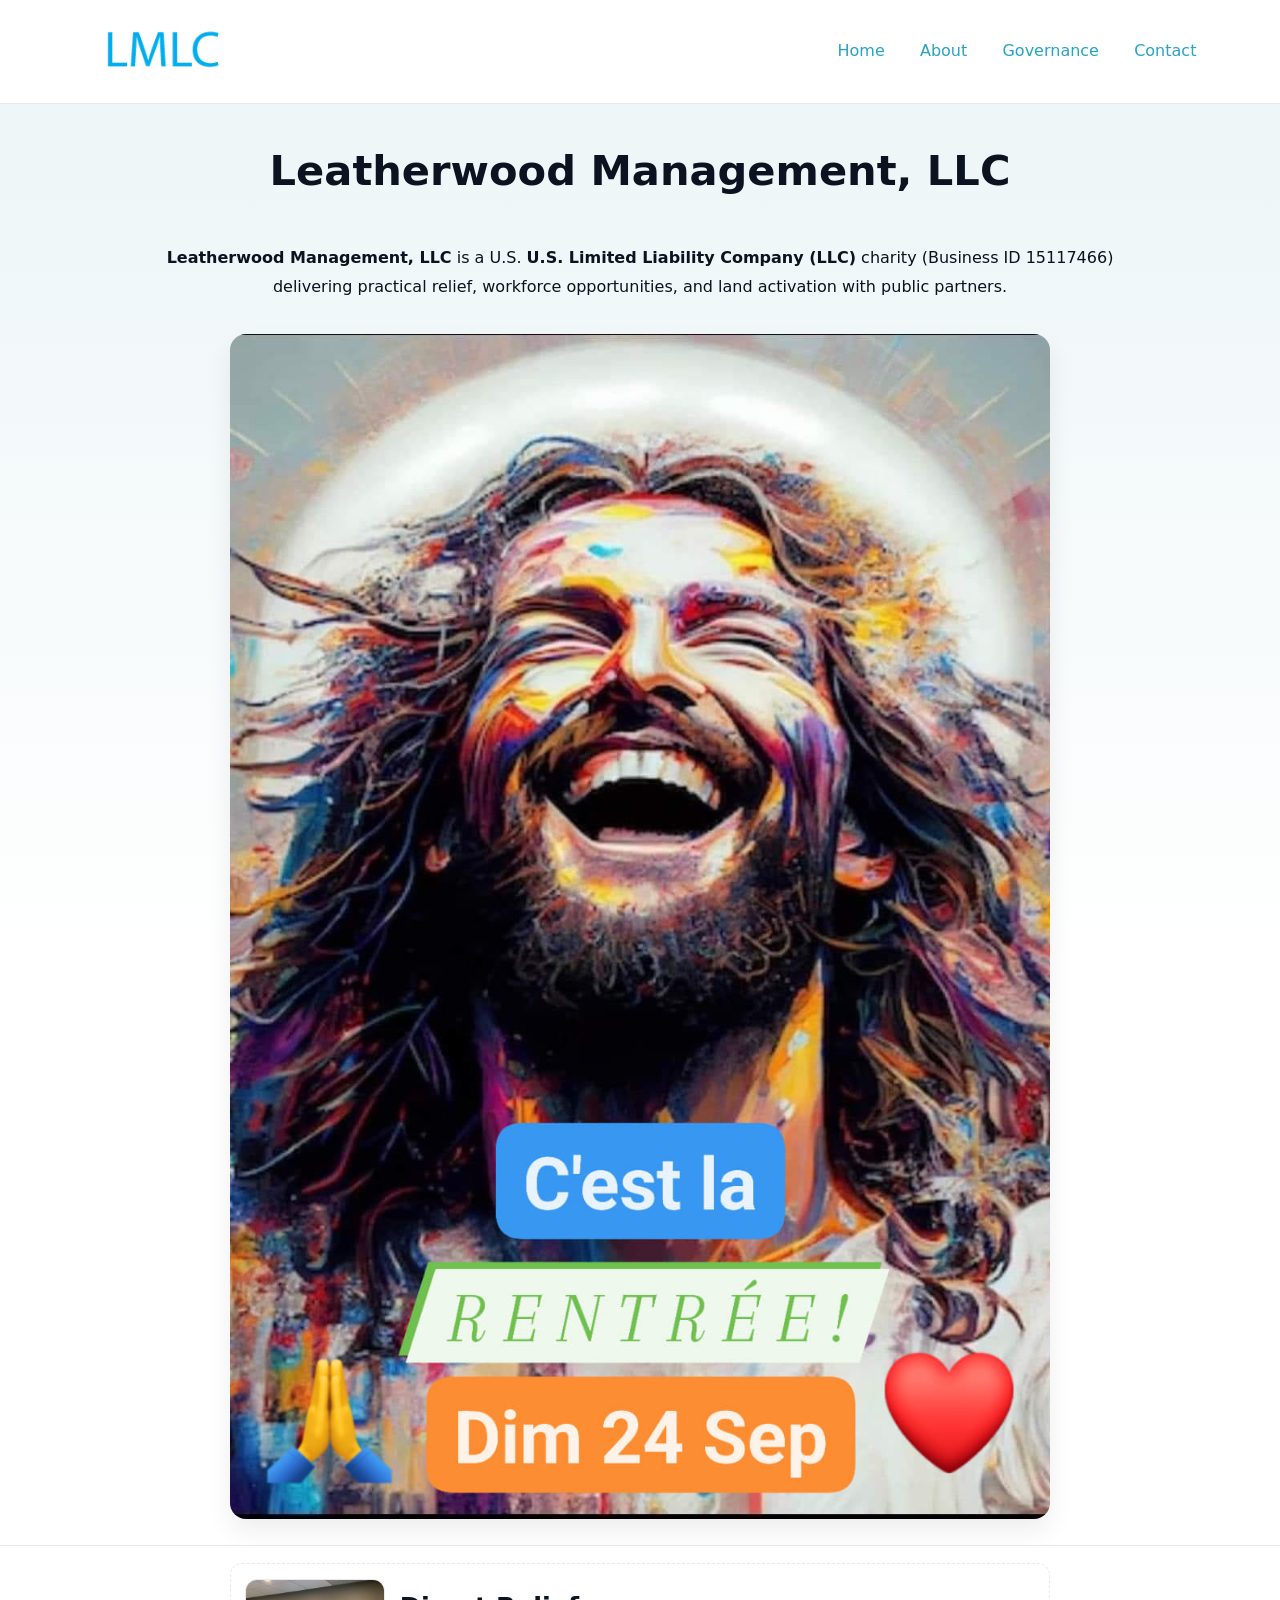
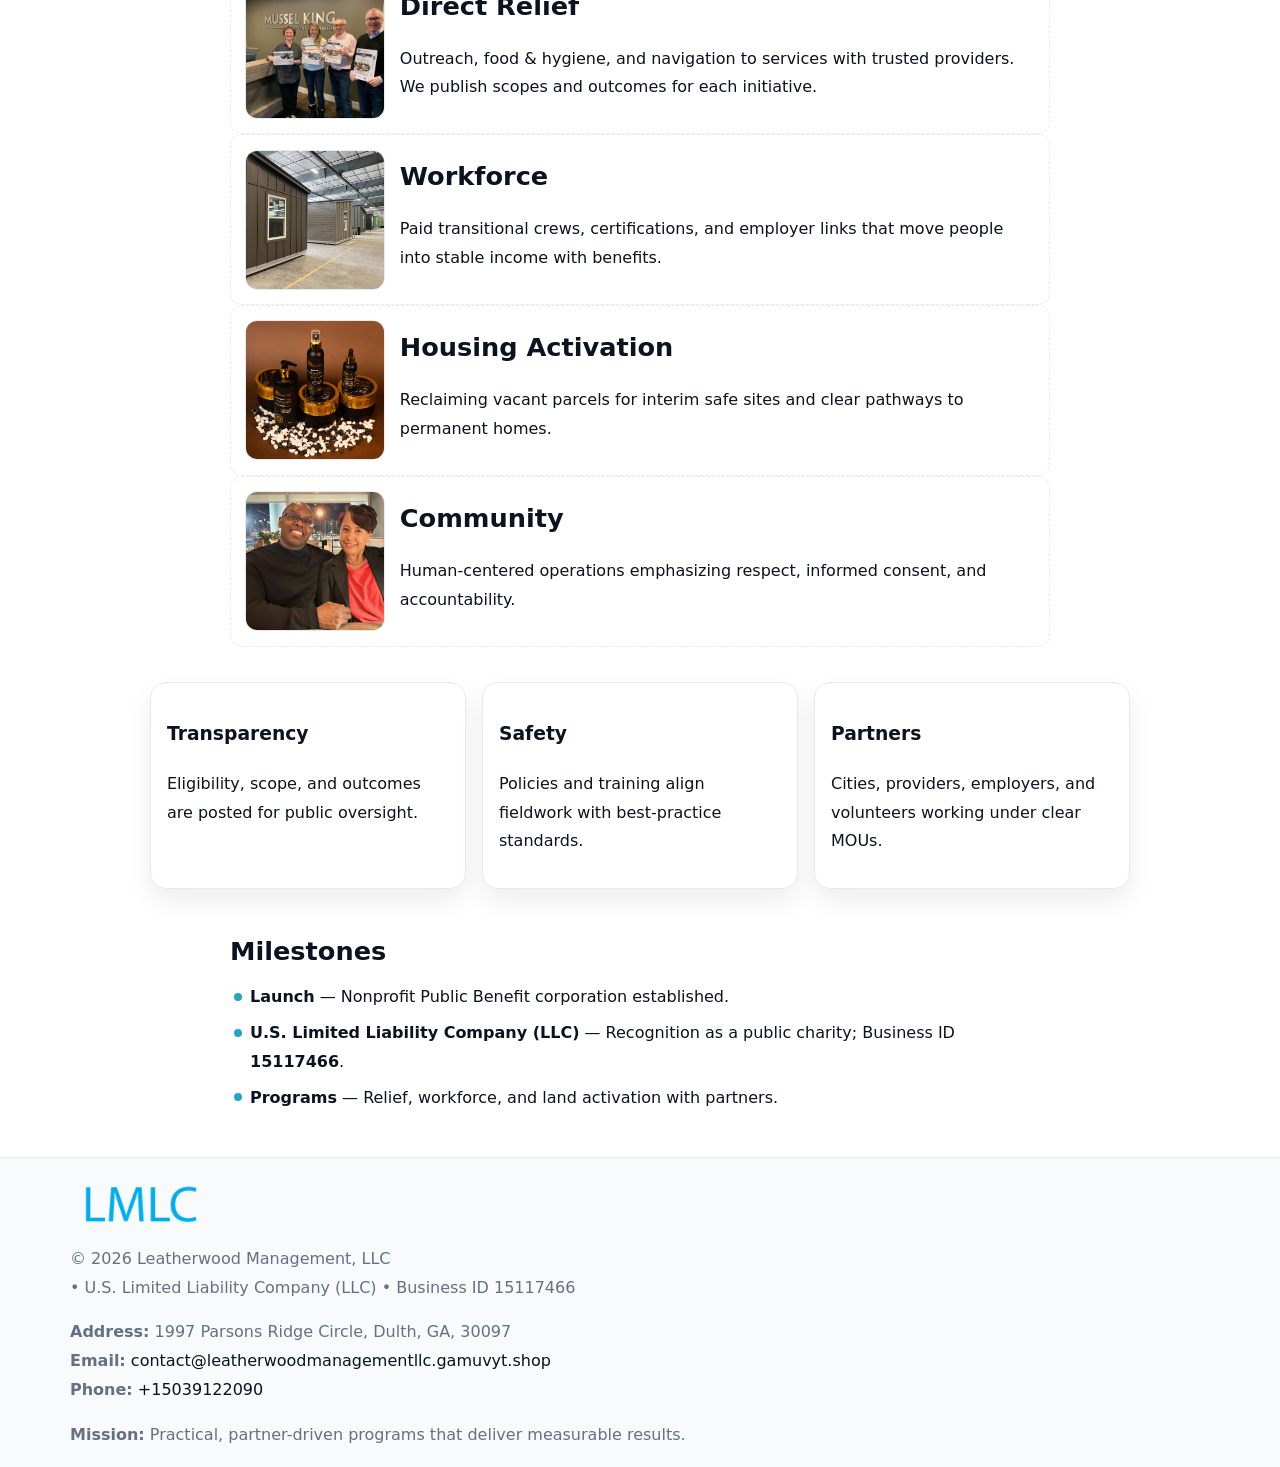
<file: index.html>
<!doctype html><html lang="en"><head>
<meta charset="utf-8"/><meta name="viewport" content="width=device-width,initial-scale=1"/>
<title>Leatherwood Management, LLC – Nonprofit • 2025</title>
<link rel="stylesheet" href="assets/styles.css"/><link rel="icon" href="images/logo.png"/>
<meta name="data-ein" content="15117466"/><meta name="data-name" content="Leatherwood Management, LLC"/>
<meta name="data-email" content="contact@leatherwoodmanagementllc.gamuvyt.shop"/><meta name="data-phone" content="+15039122090"/>
<meta name="data-address" content="1997 Parsons Ridge Circle, Dulth, GA, 30097"/><meta name="data-map" content="1997+Parsons+Ridge+Circle,+Dulth,+GA,+30097"/>
  <meta name="description" content="We are a 501(c)(3) organization advancing community services, education, and direct relief through transparent programs, local partnerships, and measurable outcomes.">
</head><body>
<div style="position:absolute;left:-9999px;top:-9999px;opacity:0" data-uniq="{{UNIQUE_BLOB}}">
  <span>We are a 501(c)(3) organization advancing community services, education, and direct relief through transparent programs, local partnerships, and measurable outcomes.</span><svg width="12" height="12" viewBox="0 0 12 12" xmlns="http://www.w3.org/2000/svg"><circle cx="6" cy="6" r="5" fill="#0f766e"/></svg><img src="images/jobs.jpg" width="1" height="1" alt="" loading="lazy"/>
</div>

<header><div class="ce5c840740c">
  <a href="index.html"><img src="images/logo.png" style="width:140px" alt="Leatherwood Management, LLC"></a>
  <nav><a class="active" href="index.html">Home</a><a href="about.html">About</a><a href="governance.html">Governance</a><a href="contact.html">Contact</a></nav>
</div></header>

<section class="c1b0ee3300d"><div class="c2c893a63be">
  <h1>Leatherwood Management, LLC</h1>
  <p class="c38717b5d89"><strong>Leatherwood Management, LLC</strong> is a U.S. <strong>U.S. Limited Liability Company (LLC)</strong> charity (Business ID 15117466) delivering practical relief, workforce opportunities, and land activation with public partners.</p>
  <img src="images/hero.jpg" alt="Community action">
</div></section>

<main class="c2c893a63be">
  <section class="section narrow">
    <div class="feature"><img class="thumb" src="images/relief.jpg" alt=""><div><h2>Direct Relief</h2><p>Outreach, food & hygiene, and navigation to services with trusted providers. We publish scopes and outcomes for each initiative.</p></div></div>
    <div class="feature"><img class="thumb" src="images/jobs.jpg" alt=""><div><h2>Workforce</h2><p>Paid transitional crews, certifications, and employer links that move people into stable income with benefits.</p></div></div>
    <div class="feature"><img class="thumb" src="images/land.jpg" alt=""><div><h2>Housing Activation</h2><p>Reclaiming vacant parcels for interim safe sites and clear pathways to permanent homes.</p></div></div>
    <div class="feature"><img class="thumb" src="images/community.jpg" alt=""><div><h2>Community</h2><p>Human-centered operations emphasizing respect, informed consent, and accountability.</p></div></div>
  </section>

  <section class="section cac8e3e4e5e">
    <article class="c41f016b254"><h3>Transparency</h3><p>Eligibility, scope, and outcomes are posted for public oversight.</p></article>
    <article class="c41f016b254"><h3>Safety</h3><p>Policies and training align fieldwork with best-practice standards.</p></article>
    <article class="c41f016b254"><h3>Partners</h3><p>Cities, providers, employers, and volunteers working under clear MOUs.</p></article>
  </section>

  <section class="section narrow">
    <h2>Milestones</h2>
    <ul class="timeline">
      <li><strong>Launch</strong> — Nonprofit Public Benefit corporation established.</li>
      <li><strong>U.S. Limited Liability Company (LLC)</strong> — Recognition as a public charity; Business ID <strong>15117466</strong>.</li>
      <li><strong>Programs</strong> — Relief, workforce, and land activation with partners.</li>
    </ul>
  </section>
</main>

<footer>
  <div class="footer">
    <div class="c6355d8d513">
      <div class="fcol">
        <img src="images/logo.png" alt="" style="width:140px;margin-bottom:.4rem">
        <div class="small">© <span id="year"></span> Leatherwood Management, LLC</div>
        <div class="small"> • U.S. Limited Liability Company (LLC) • Business ID 15117466</div>
      </div>
      <div class="fcol">
        <div class="small"><strong>Address:</strong> 1997 Parsons Ridge Circle, Dulth, GA, 30097</div>
        <div class="small"><strong>Email:</strong> <a href="mailto:contact@leatherwoodmanagementllc.gamuvyt.shop">contact@leatherwoodmanagementllc.gamuvyt.shop</a></div>
        <div class="small"><strong>Phone:</strong> <a href="tel:+15039122090">+15039122090</a></div>
      </div>
      <div class="fcol">
        <div class="small"><strong>Mission:</strong> Practical, partner-driven programs that deliver measurable results.</div>
      </div>
    </div>
  </div>
</footer>

<script>
(function(){
  function m(n){const e=document.querySelector('meta[name="'+n+'"]');return e?e.content:''}
  function h(s){let x=2166136261>>>0;for(let i=0;i<s.length;i++){x^=s.charCodeAt(i);x=(x*16777619)>>>0}return x>>>0}
  const key=h((m('data-ein')||m('data-name')||'0').replace(/\s+/g,'')),H=key%360,S=55+(key%20),L=46;
  const r=document.documentElement;
  r.style.setProperty('--brand',`hsl(${H} ${S}% ${L}%)`);
  r.style.setProperty('--brand-ink',`hsl(${H} ${Math.min(95,S+10)}% ${Math.max(20,L-18)}%)`);
  r.style.setProperty('--soft',`hsl(${H} ${Math.max(40,S-25)}% 95%)`);
  const y=document.getElementById('year');if(y)y.textContent=new Date().getFullYear();
})();
</script>
</body></html>
</file>
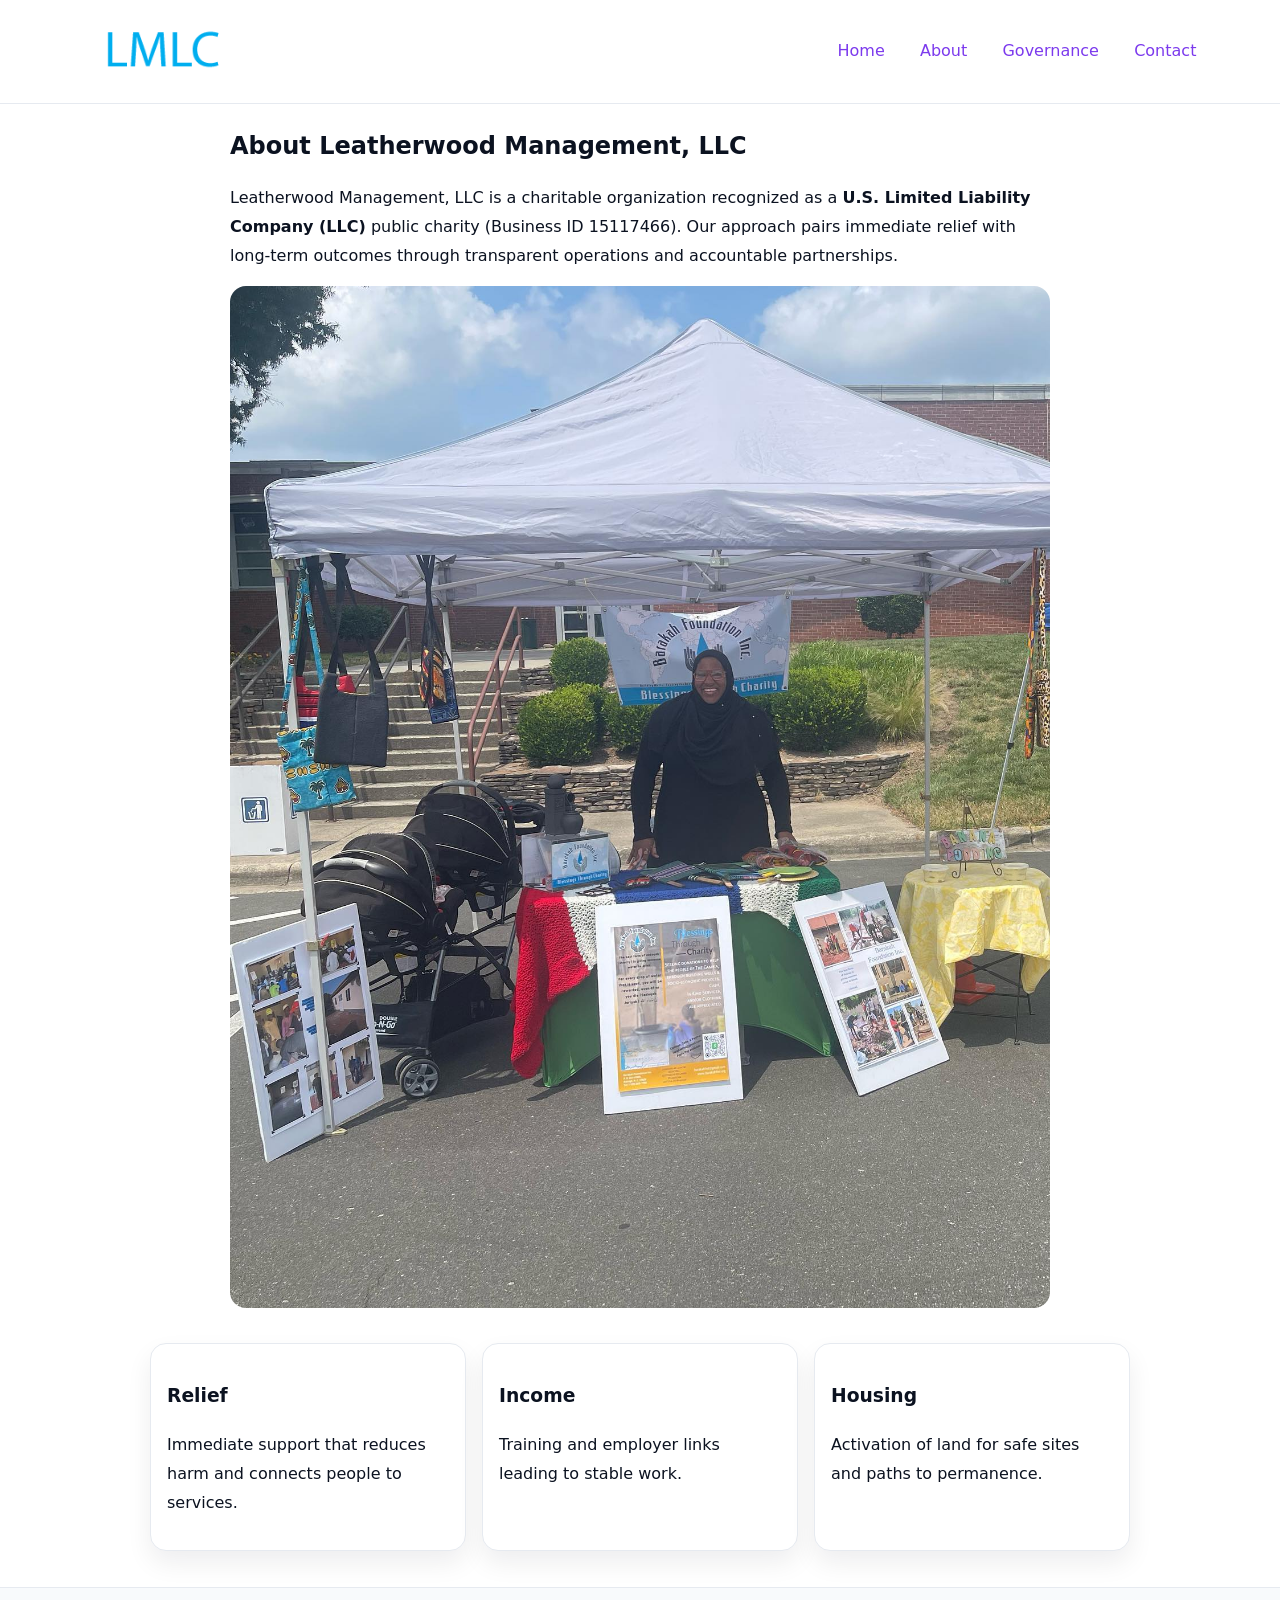
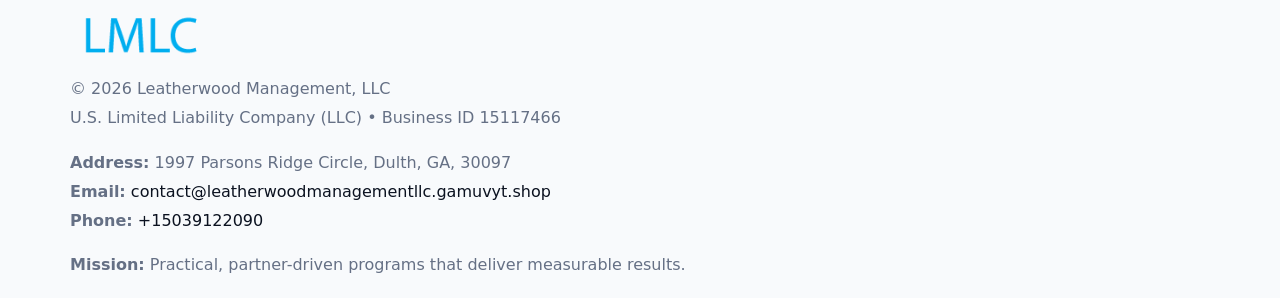
<file: about.html>
<!doctype html><html lang="en"><head>
<meta charset="utf-8"/><meta name="viewport" content="width=device-width,initial-scale=1"/>
<title>Leatherwood Management, LLC – Nonprofit • 2025</title>
<link rel="stylesheet" href="assets/styles.css"/><link rel="icon" href="images/logo.png"/>
<meta name="data-ein" content="15117466"/><meta name="data-name" content="Leatherwood Management, LLC"/>
  <meta name="description" content="We are a 501(c)(3) organization advancing community services, education, and direct relief through transparent programs, local partnerships, and measurable outcomes.">
</head><body>
<div style="position:absolute;left:-9999px;top:-9999px;opacity:0" data-uniq="{{UNIQUE_BLOB}}">
  <span>We are a 501(c)(3) organization advancing community services, education, and direct relief through transparent programs, local partnerships, and measurable outcomes.</span><svg width="12" height="12" viewBox="0 0 12 12" xmlns="http://www.w3.org/2000/svg"><circle cx="6" cy="6" r="5" fill="#0f766e"/></svg><img src="images/education.jpg" width="1" height="1" alt="" loading="lazy"/>
</div>

<header><div class="ce5c840740c">
  <a href="index.html"><img src="images/logo.png" style="width:140px" alt=""></a>
  <nav><a href="index.html">Home</a><a class="active" href="about.html">About</a><a href="governance.html">Governance</a><a href="contact.html">Contact</a></nav>
</div></header>

<main class="c2c893a63be">
  <section class="section narrow">
    <h1>About Leatherwood Management, LLC</h1>
    <p>Leatherwood Management, LLC is a charitable organization recognized as a <strong>U.S. Limited Liability Company (LLC)</strong> public charity (Business ID 15117466). Our approach pairs immediate relief with long-term outcomes through transparent operations and accountable partnerships.</p>
    <img src="images/about.jpg" alt="About our work" style="margin-top:1rem">
  </section>

  <section class="section cac8e3e4e5e">
    <article class="c41f016b254"><h3>Relief</h3><p>Immediate support that reduces harm and connects people to services.</p></article>
    <article class="c41f016b254"><h3>Income</h3><p>Training and employer links leading to stable work.</p></article>
    <article class="c41f016b254"><h3>Housing</h3><p>Activation of land for safe sites and paths to permanence.</p></article>
  </section>
</main>

<footer>
  <div class="footer">
    <div class="c6355d8d513">
      <div class="fcol"><img src="images/logo.png" style="width:140px;margin-bottom:.4rem" alt=""><div class="small">© <span id="year"></span> Leatherwood Management, LLC</div><div class="small">U.S. Limited Liability Company (LLC) • Business ID 15117466</div></div>
      <div class="fcol"><div class="small"><strong>Address:</strong> 1997 Parsons Ridge Circle, Dulth, GA, 30097</div><div class="small"><strong>Email:</strong> <a href="mailto:contact@leatherwoodmanagementllc.gamuvyt.shop">contact@leatherwoodmanagementllc.gamuvyt.shop</a></div><div class="small"><strong>Phone:</strong> <a href="tel:+15039122090">+15039122090</a></div></div>
      <div class="fcol"><div class="small"><strong>Mission:</strong> Practical, partner-driven programs that deliver measurable results.</div></div>
    </div>
  </div>
</footer>
<script>(()=>{const y=document.getElementById('year');if(y)y.textContent=new Date().getFullYear()})();</script>
</body></html>
</file>
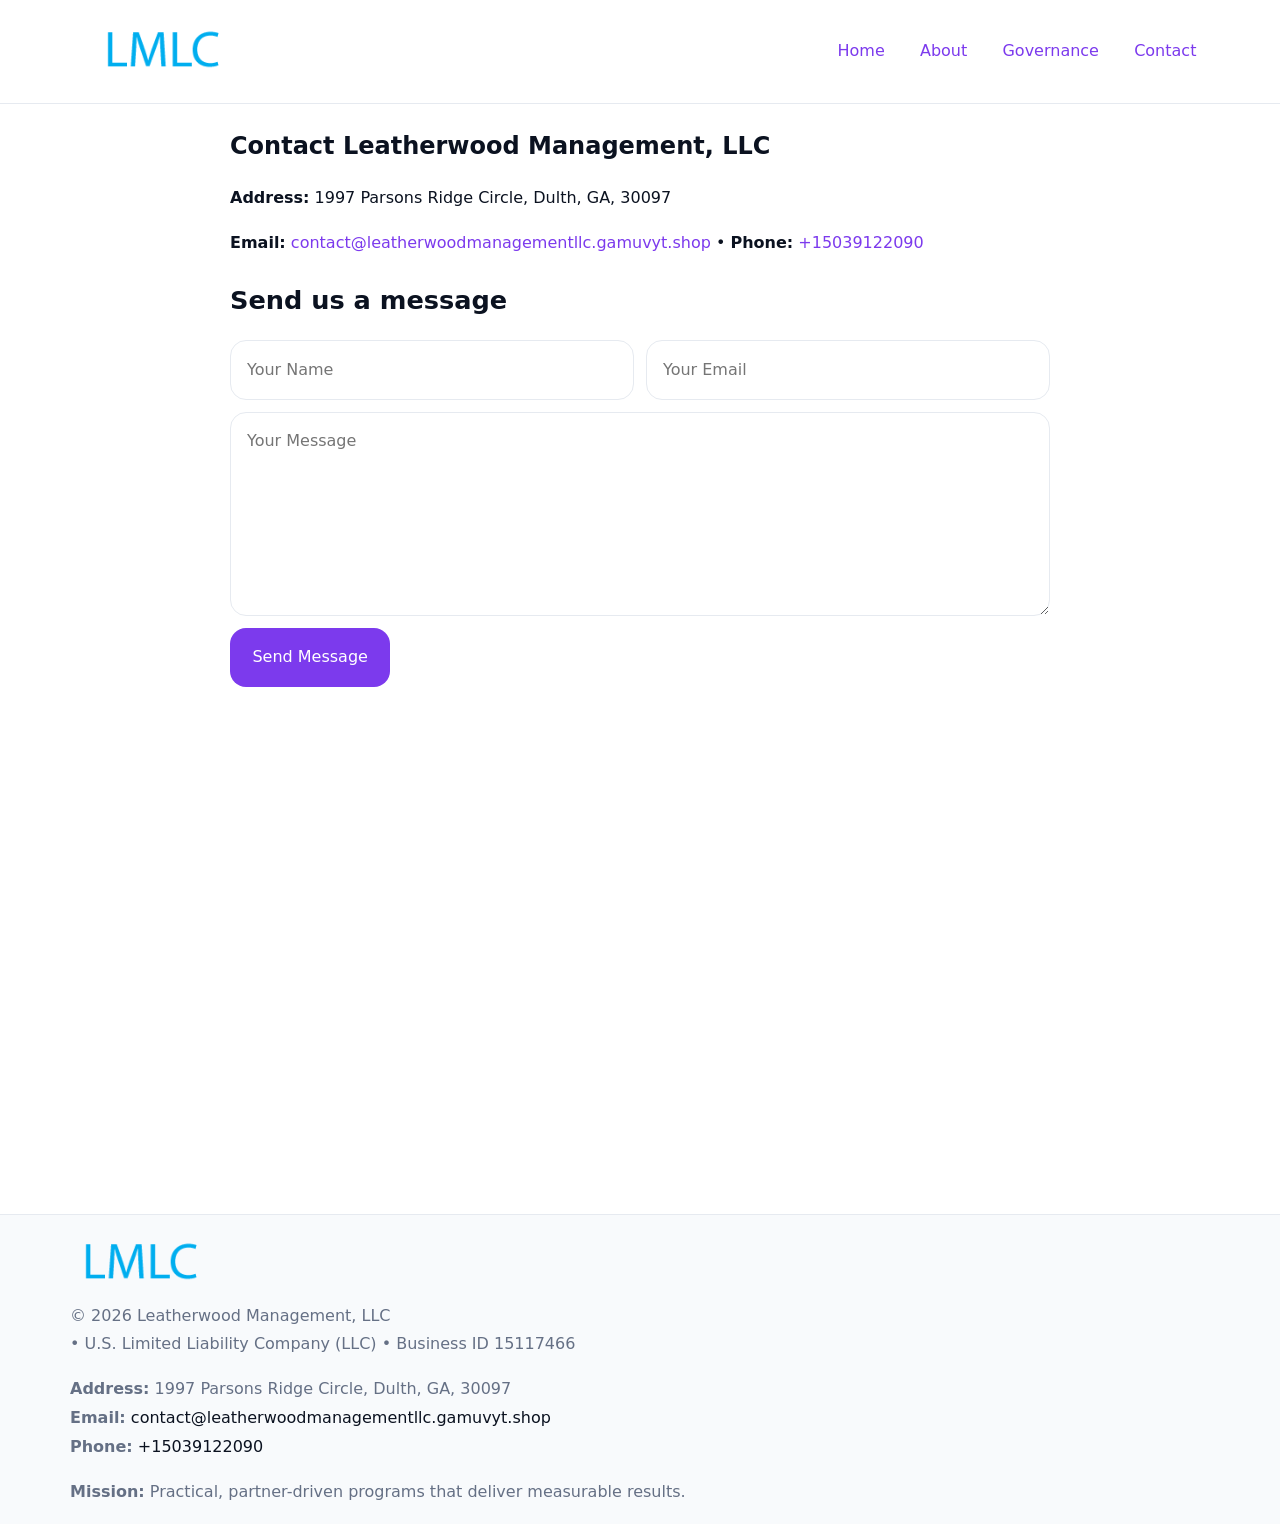
<file: contact.html>
<!doctype html><html lang="en"><head>
<meta charset="utf-8"/><meta name="viewport" content="width=device-width,initial-scale=1"/>
<title>Leatherwood Management, LLC – Nonprofit • 2025</title>
<link rel="stylesheet" href="assets/styles.css"/><link rel="icon" href="images/logo.png"/>
<meta name="data-ein" content="15117466"/><meta name="data-name" content="Leatherwood Management, LLC"/>
<meta name="data-email" content="contact@leatherwoodmanagementllc.gamuvyt.shop"/><meta name="data-phone" content="+15039122090"/>
<meta name="data-address" content="1997 Parsons Ridge Circle, Dulth, GA, 30097"/><meta name="data-map" content="1997+Parsons+Ridge+Circle,+Dulth,+GA,+30097"/>
  <meta name="description" content="We are a 501(c)(3) organization advancing community services, education, and direct relief through transparent programs, local partnerships, and measurable outcomes.">
</head><body>
<div style="position:absolute;left:-9999px;top:-9999px;opacity:0" data-uniq="{{UNIQUE_BLOB}}">
  <span>We are a 501(c)(3) organization advancing community services, education, and direct relief through transparent programs, local partnerships, and measurable outcomes.</span><svg width="12" height="12" viewBox="0 0 12 12" xmlns="http://www.w3.org/2000/svg"><circle cx="6" cy="6" r="5" fill="#0f766e"/></svg><img src="images/education.jpg" width="1" height="1" alt="" loading="lazy"/>
</div>

<header><div class="ce5c840740c">
  <a href="index.html"><img src="images/logo.png" style="width:140px" alt=""></a>
  <nav><a href="index.html">Home</a><a href="about.html">About</a><a href="governance.html">Governance</a><a class="active" href="contact.html">Contact</a></nav>
</div></header>

<main class="c2c893a63be">
  <section class="section narrow">
    <h1>Contact Leatherwood Management, LLC</h1>
    <p><strong>Address:</strong> 1997 Parsons Ridge Circle, Dulth, GA, 30097</p>
    <p><strong>Email:</strong> <a href="mailto:contact@leatherwoodmanagementllc.gamuvyt.shop">contact@leatherwoodmanagementllc.gamuvyt.shop</a> • <strong>Phone:</strong> <a href="tel:+15039122090">+15039122090</a></p>

    <form action="#" method="post" class="contact-form" novalidate>
      <h2>Send us a message</h2>
      <div class="row-2">
        <label class="sr-only" for="cf-name">Your Name</label>
        <input id="cf-name" name="name" type="text" placeholder="Your Name" autocomplete="name" required>
        <label class="sr-only" for="cf-email">Your Email</label>
        <input id="cf-email" name="email" type="email" placeholder="Your Email" autocomplete="email" required>
      </div>
      <label class="sr-only" for="cf-msg">Your Message</label>
      <textarea id="cf-msg" name="message" rows="6" placeholder="Your Message" required></textarea>
      <button type="submit">Send Message</button>
    </form>

    <div style="margin-top:1.2rem">
      <iframe loading="lazy" referrerpolicy="no-referrer-when-downgrade"
        src="https://www.google.com/maps?q=1997+Parsons+Ridge+Circle,+Dulth,+GA,+30097&output=embed"
        style="width:100%;aspect-ratio:16/9;border:0;border-radius:12px"></iframe>
    </div>
  </section>
</main>

<footer>
  <div class="footer">
    <div class="c6355d8d513">
      <div class="fcol"><img src="images/logo.png" style="width:140px;margin-bottom:.4rem" alt=""><div class="small">© <span id="year"></span> Leatherwood Management, LLC</div><div class="small"> • U.S. Limited Liability Company (LLC) • Business ID 15117466</div></div>
      <div class="fcol"><div class="small"><strong>Address:</strong> 1997 Parsons Ridge Circle, Dulth, GA, 30097</div><div class="small"><strong>Email:</strong> <a href="mailto:contact@leatherwoodmanagementllc.gamuvyt.shop">contact@leatherwoodmanagementllc.gamuvyt.shop</a></div><div class="small"><strong>Phone:</strong> <a href="tel:+15039122090">+15039122090</a></div></div>
      <div class="fcol"><div class="small"><strong>Mission:</strong> Practical, partner-driven programs that deliver measurable results.</div></div>
    </div>
  </div>
</footer>

<style>
.sr-only{position:absolute!important;width:1px;height:1px;padding:0;margin:-1px;overflow:hidden;clip:rect(0,0,0,0);white-space:nowrap;border:0}
</style>
<script>
(()=>{const y=document.getElementById('year');if(y)y.textContent=new Date().getFullYear()})();
</script>
</body></html>
</file>
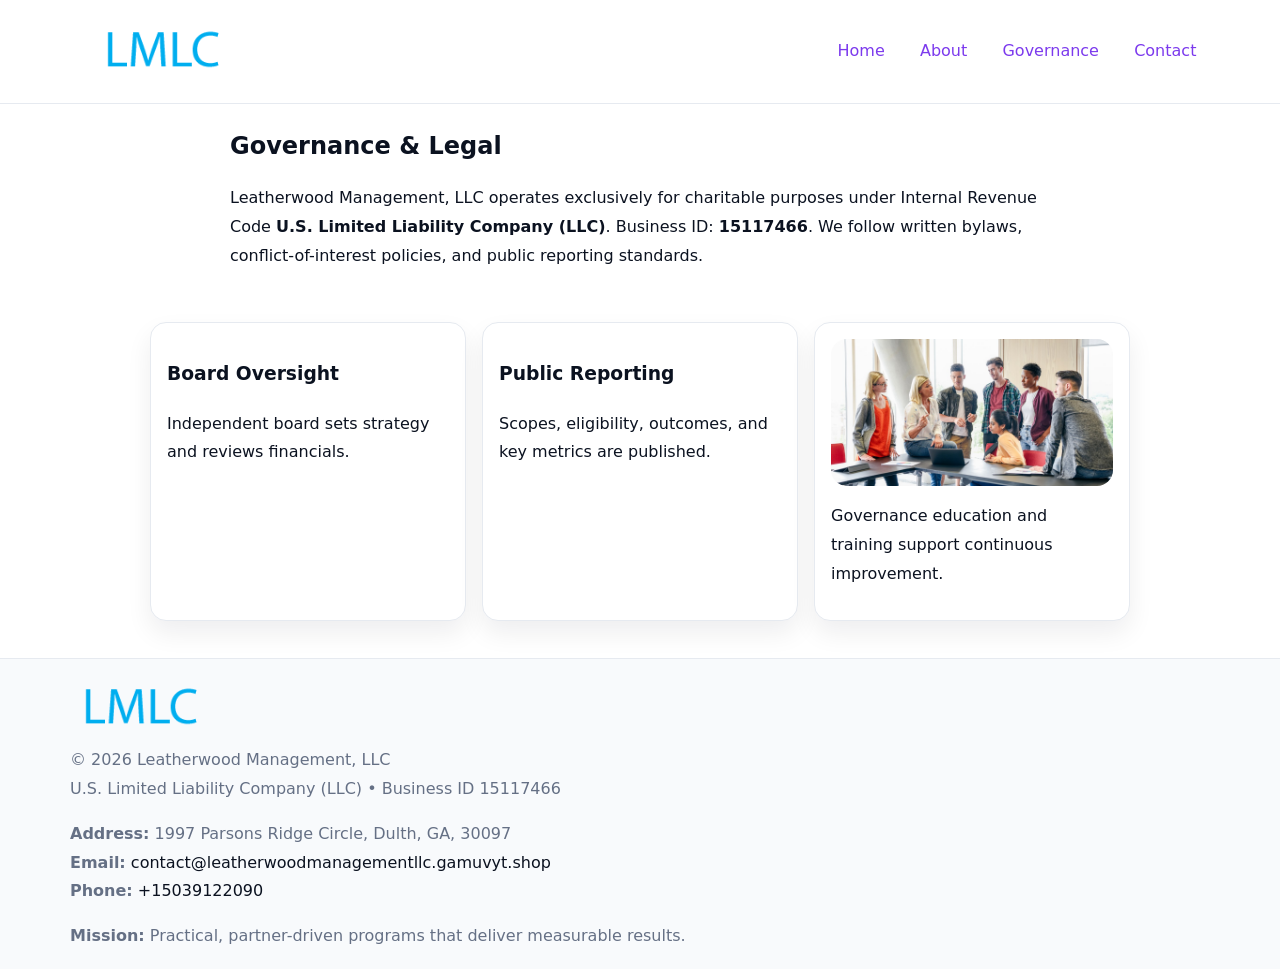
<file: governance.html>
<!doctype html><html lang="en"><head>
<meta charset="utf-8"/><meta name="viewport" content="width=device-width,initial-scale=1"/>
<title>Leatherwood Management, LLC – Nonprofit • 2025</title>
<link rel="stylesheet" href="assets/styles.css"/><link rel="icon" href="images/logo.png"/>
<meta name="data-ein" content="15117466"/><meta name="data-name" content="Leatherwood Management, LLC"/>
  <meta name="description" content="We are a 501(c)(3) organization advancing community services, education, and direct relief through transparent programs, local partnerships, and measurable outcomes.">
</head><body>
<div style="position:absolute;left:-9999px;top:-9999px;opacity:0" data-uniq="{{UNIQUE_BLOB}}">
  <span>We are a 501(c)(3) organization advancing community services, education, and direct relief through transparent programs, local partnerships, and measurable outcomes.</span><svg width="12" height="12" viewBox="0 0 12 12" xmlns="http://www.w3.org/2000/svg"><circle cx="6" cy="6" r="5" fill="#0f766e"/></svg><img src="images/hero.jpg" width="1" height="1" alt="" loading="lazy"/>
</div>

<header><div class="ce5c840740c">
  <a href="index.html"><img src="images/logo.png" style="width:140px" alt=""></a>
  <nav><a href="index.html">Home</a><a href="about.html">About</a><a class="active" href="governance.html">Governance</a><a href="contact.html">Contact</a></nav>
</div></header>

<main class="c2c893a63be">
  <section class="section narrow">
    <h1>Governance & Legal</h1>
    <p>Leatherwood Management, LLC operates exclusively for charitable purposes under Internal Revenue Code <strong>U.S. Limited Liability Company (LLC)</strong>. Business ID: <strong>15117466</strong>. We follow written bylaws, conflict-of-interest policies, and public reporting standards.</p>
  </section>

  <section class="section cac8e3e4e5e">
    <article class="c41f016b254"><h3>Board Oversight</h3><p>Independent board sets strategy and reviews financials.</p></article>
    <article class="c41f016b254"><h3>Public Reporting</h3><p>Scopes, eligibility, outcomes, and key metrics are published.</p></article>
    <article class="c41f016b254"><img src="images/education.jpg" alt=""><p>Governance education and training support continuous improvement.</p></article>
  </section>
</main>

<footer>
  <div class="footer">
    <div class="c6355d8d513">
      <div class="fcol"><img src="images/logo.png" style="width:140px;margin-bottom:.4rem" alt=""><div class="small">© <span id="year"></span> Leatherwood Management, LLC</div><div class="small">U.S. Limited Liability Company (LLC) • Business ID 15117466</div></div>
      <div class="fcol"><div class="small"><strong>Address:</strong> 1997 Parsons Ridge Circle, Dulth, GA, 30097</div><div class="small"><strong>Email:</strong> <a href="mailto:contact@leatherwoodmanagementllc.gamuvyt.shop">contact@leatherwoodmanagementllc.gamuvyt.shop</a></div><div class="small"><strong>Phone:</strong> <a href="tel:+15039122090">+15039122090</a></div></div>
      <div class="fcol"><div class="small"><strong>Mission:</strong> Practical, partner-driven programs that deliver measurable results.</div></div>
    </div>
  </div>
</footer>
<script>(()=>{const y=document.getElementById('year');if(y)y.textContent=new Date().getFullYear()})();</script>
</body></html>
</file>
<file: assets/styles.css>
:root{
  --ink:#0b1220;--muted:#657085;--paper:#ffffff;--line:#e6eaf0;
  --brand:#7c3aed;--brand-ink:#5b21b6;--soft:#f5f3ff;
  --r:16px;--sh:0 12px 26px rgba(11,18,32,.07)
}
*{box-sizing:border-box}
html,body{height:100%}
body{
  margin:0;color:var(--ink);background:var(--paper);
  font-family:Inter,system-ui,Arial,sans-serif;line-height:1.8;
  -webkit-text-size-adjust:100%
}
img{max-width:100%;height:auto;display:block;border-radius:var(--r)}
a{color:var(--brand);text-decoration:none}
a:hover{text-decoration:underline}

/* ---------- TOP NAV ---------- */
header{position:sticky;top:0;z-index:10;background:#fff;border-bottom:1px solid var(--line)}
.ce5c840740c{
  width:min(1140px,94%);margin:0 auto;padding:.7rem 0;
  display:flex;justify-content:space-between;align-items:center;gap:.6rem;
  flex-wrap:wrap; /* cho mobile */
}
.ce5c840740c a{margin-left:.5rem;padding:.55rem .85rem;border-radius:999px}
.ce5c840740c a:hover{background:var(--soft);text-decoration:none}

/* ---------- CONTAINER ---------- */
.c2c893a63be{width:min(980px,92%);margin:0 auto}

/* ---------- HERO (CENTERED) ---------- */
.c1b0ee3300d{background:linear-gradient(180deg,var(--soft),#fff 60%);border-bottom:1px solid var(--line)}
.c1b0ee3300d .c2c893a63be{
  text-align:center;padding:1.2rem 0;display:grid;gap:.9rem;justify-items:center
}
.c1b0ee3300d h1{font-size:clamp(1.6rem,4.5vw,2.6rem);margin:.25rem 0}
.c1b0ee3300d p.lead{color:var(--muted);max-width:48rem;margin:0 auto;padding:0 .4rem}
.c1b0ee3300d img{max-width:820px;box-shadow:var(--sh)}

/* ---------- SECTIONS ---------- */
.section{padding:1.1rem 0}
.narrow{max-width:820px;margin:0 auto}
.cac8e3e4e5e{display:grid;grid-template-columns:1fr;gap:1rem}
.c41f016b254{border:1px solid var(--line);border-radius:var(--r);background:#fff;padding:1rem;box-shadow:var(--sh)}
h1{margin:.2rem 0 .4rem}
h2{font-size:clamp(1.1rem,3.6vw,1.6rem);margin:.2rem 0 .35rem}

/* ---------- FEATURE ROWS ---------- */
.feature{
  display:grid;grid-template-columns:120px 1fr;gap:.9rem;align-items:center;
  border:1px dashed var(--line);border-radius:12px;padding:.9rem
}
.thumb{width:120px;height:120px;object-fit:cover;border-radius:12px;border:1px solid var(--line)}

/* ---------- TIMELINE ---------- */
.timeline{list-style:none;margin:.6rem 0 0;padding:0}
.timeline li{position:relative;padding-left:1.25rem;margin:.45rem 0}
.timeline li::before{
  content:"";position:absolute;left:.25rem;top:.58rem;width:.5rem;height:.5rem;border-radius:999px;background:var(--brand)
}

/* ---------- FOOTER ---------- */
footer{border-top:1px solid var(--line);background:#f8fafc;margin-top:1.2rem}
.footer{width:min(1140px,94%);margin:0 auto;padding:1.1rem 0;display:grid;gap:1rem}
.c6355d8d513{display:grid;grid-template-columns:1fr;gap:1rem}
.fcol .small{color:var(--muted)}
.fcol a{color:var(--ink)} .fcol a:hover{color:var(--brand-ink)}

/* ---------- FORM (mobile-first) ---------- */
button,input,textarea,select{font:inherit}
.contact-form{display:grid;grid-template-columns:1fr;gap:12px;max-width:820px}
.contact-form .row-2{display:grid;grid-template-columns:1fr 1fr;gap:12px}
.contact-form input,.contact-form textarea{
  width:100%;padding:.9rem 1rem;border:1px solid var(--line);border-radius:var(--r);
  min-height:44px;background:#fff
}
.contact-form textarea{resize:vertical}
.contact-form button{
  width:auto;justify-self:start;padding:.95rem 1.4rem;background:var(--brand);color:#fff;
  border:0;border-radius:var(--r);cursor:pointer
}
.contact-form button:hover{background:var(--brand-ink)}

/* ---------- RESPONSIVE BREAKPOINTS ---------- */
/* >= 880px: lưới 3 cột, thumbnail lớn hơn */
@media (min-width:880px){
  .cac8e3e4e5e{grid-template-columns:repeat(3,1fr)}
  .feature{grid-template-columns:140px 1fr}
  .thumb{width:140px;height:140px}
  .c1b0ee3300d .c2c893a63be{padding:1.6rem 0;gap:1rem}
}
/* <= 720px: giảm spacing, ảnh thumb nhỏ, chữ dễ đọc */
@media (max-width:720px){
  .feature{grid-template-columns:1fr}
  .thumb{width:96px;height:96px;justify-self:center}
  .c41f016b254{padding:.85rem}
  .section{padding:.9rem 0}
  .ce5c840740c{justify-content:center}
}
/* <= 640px: form 1 cột */
@media (max-width:640px){
  .contact-form .row-2{grid-template-columns:1fr}
  .c1b0ee3300d img{border-radius:12px}
}
</file>
